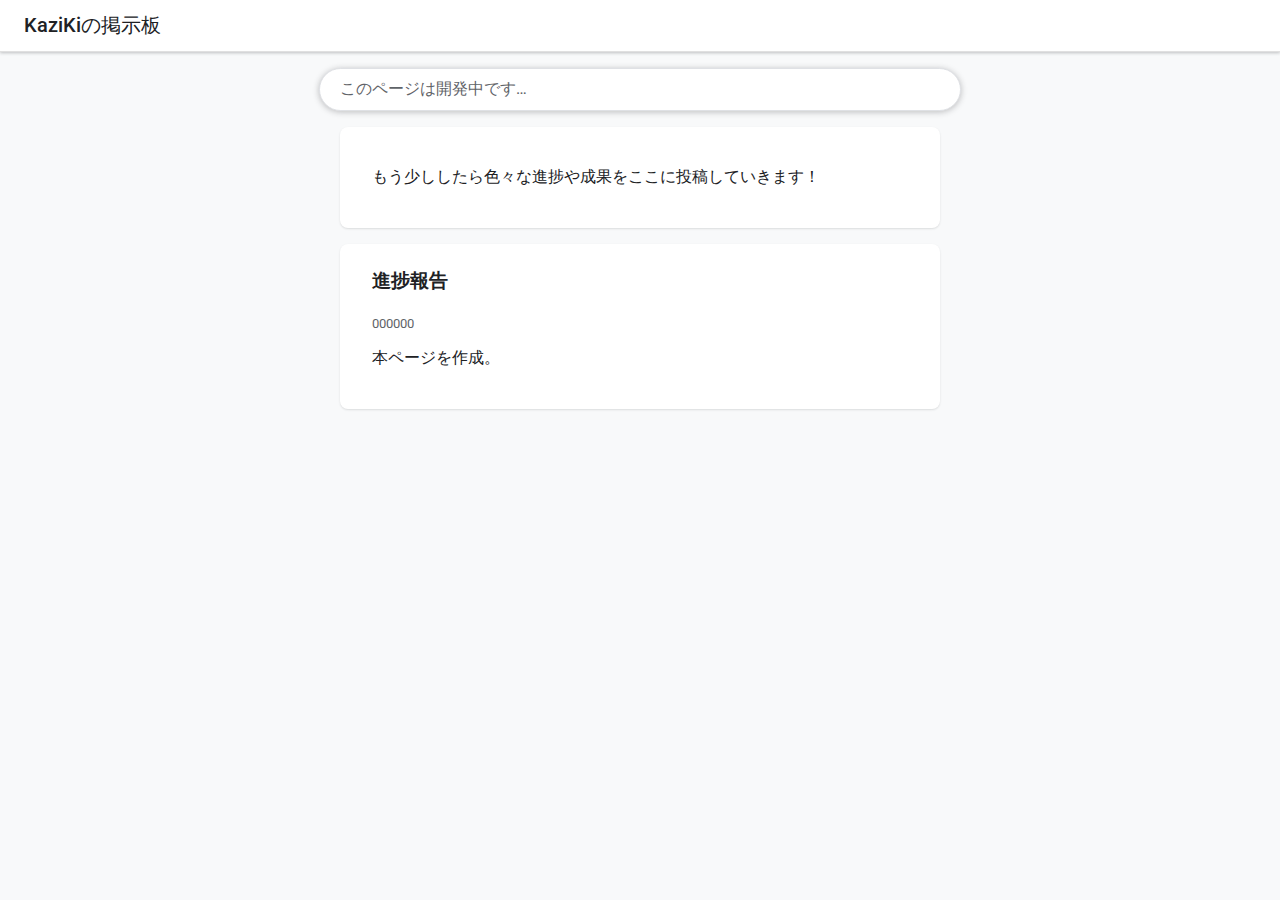
<file: index.html>
<!DOCTYPE html>
<html lang="ja">
<head>
  <meta charset="UTF-8" />
  <title> トップページ-Kaziki </title>
  <link href="https://fonts.googleapis.com/css2?family=Roboto&display=swap" rel="stylesheet" />
  <style>
    body {
      font-family: 'Roboto', sans-serif;
      background: #f8f9fa;
      margin: 0;
      padding: 0;
      display: flex;
      flex-direction: column;
      min-height: 100vh;
      color: #202124;
    }
    header {
      background: white;
      padding: 12px 24px;
      box-shadow: 0 1px 3px rgba(60,64,67,.3);
      font-size: 20px;
      font-weight: 500;
      border-bottom: 1px solid #e0e0e0;
    }
    /* 検索バー風のエリア */
    .search-bar {
      background: white;
      margin: 16px auto;
      max-width: 600px;
      width: 90%;
      border: 1px solid #dfe1e5;
      box-shadow: 0 1px 6px rgb(32 33 36 / 28%);
      border-radius: 24px;
      padding: 10px 20px;
      display: flex;
      align-items: center;
      font-size: 16px;
      color: #5f6368;
    }
    main {
      flex: 1;
      display: flex;
      justify-content: center;
      align-items: flex-start;
      padding: 0 0 40px;
      color: #5f6368;
    }
    .content-wrapper {
      max-width: 600px;
      width: 90%;
    }
    .card {
      background: white;
      padding: 24px 32px;
      box-shadow: 0 1px 2px rgba(60,64,67,.15);
      border-radius: 8px;
      margin-bottom: 16px;
      color: #202124;
    }
    .card h3 {
      margin-top: 0;
      color: #202124;
    }
    .card small {
      color: #5f6368;
    }
  </style>
</head>
<body>
  <header>
    KaziKiの掲示板
  </header>
  <!-- ここが検索バー風の一言エリア -->
  <div class="search-bar">
    このページは開発中です…
  </div>
  <main>
    <div class="content-wrapper">
      <div class="card">
        <p>もう少ししたら色々な進捗や成果をここに投稿していきます！</p>
      </div>

      <div class="card">
        <h3>進捗報告</h3>
        <small>000000</small>
        <p> 本ページを作成。</p>
      </div>

      
    </div>
  </main>
</body>
</html>
</file>
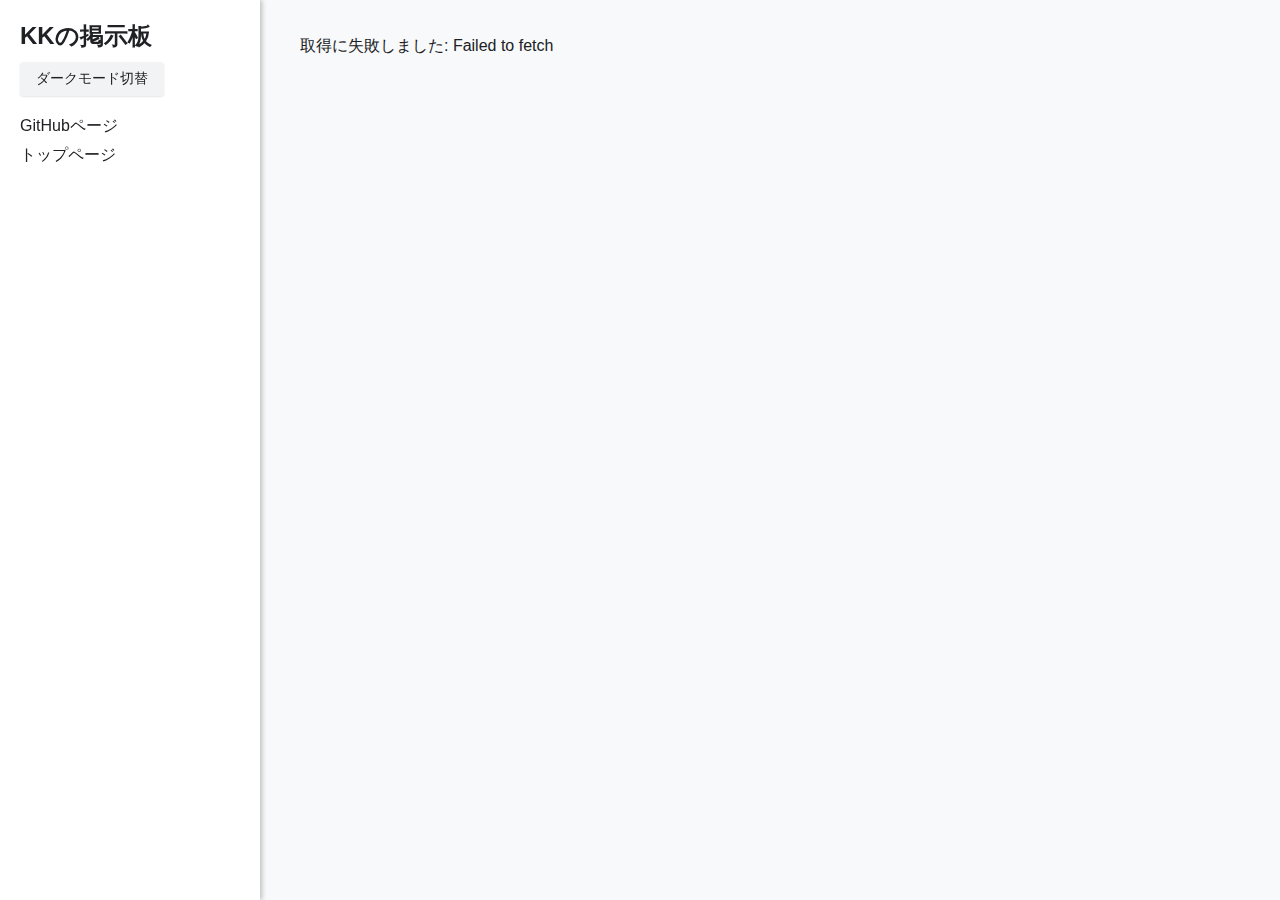
<file: repos.html>
<!DOCTYPE html>
<html lang="ja">
<head>
  <meta charset="UTF-8" />
  <meta name="viewport" content="width=device-width, initial-scale=1" />
  <title>GitHubリポジトリ一覧 - KaziKi</title>
  <link rel="stylesheet" href="style.css" />
</head>
<body>
  <input type="checkbox" id="sidebar-toggle" />
  <label for="sidebar-toggle" class="sidebar-toggle-label">
    &#9776;
  </label>

  <aside class="sidebar">
    <div class="sidebar-header">
      <h2>KKの掲示板</h2>
      <button id="darkModeToggle">ダークモード切替</button>
    </div>
    <div class="sidebar-content">
      <p><a href="https://github.com/Kazi-Ki" target="_blank" rel="noopener">GitHubページ</a></p>
      <p><a href="index.html">トップページ</a></p>
    </div>
  </aside>

  <main class="main-content" id="repo-list">
    <p>読み込み中…</p>
  </main>

  <script src="script.js"></script>
  <script>
    async function fetchRepos() {
      const container = document.getElementById("repo-list");
      try {
        const res = await fetch("https://api.github.com/users/Kazi-Ki/repos");
        if (!res.ok) throw new Error("API取得失敗");
        const repos = await res.json();

        container.innerHTML = "";

        repos.forEach(repo => {
          const card = document.createElement("div");
          card.className = "card";

          const title = document.createElement("h3");
          title.textContent = repo.name;
          card.appendChild(title);

          const links = document.createElement("p");

          const githubLink = document.createElement("a");
          githubLink.href = repo.html_url;
          githubLink.target = "_blank";
          githubLink.rel = "noopener";
          githubLink.textContent = "GitHub";

          links.appendChild(githubLink);

          // GitHub Pages URLは通常 https://ユーザ名.github.io/リポジトリ名/
          // ただし repo.name === username.github.io の場合はトップページなのでURLは https://ユーザ名.github.io/
          const username = "Kazi-Ki";
          let pagesUrl = `https://${username}.github.io/${repo.name}/`;
          if (repo.name.toLowerCase() === `${username.toLowerCase()}.github.io`) {
            pagesUrl = `https://${username}.github.io/`;
          }

          // GitHub Pagesページが存在するかはAPIでわからないので一応表示のみ
          const pagesLink = document.createElement("a");
          pagesLink.href = pagesUrl;
          pagesLink.target = "_blank";
          pagesLink.rel = "noopener";
          pagesLink.textContent = "GitHub Pages";
          pagesLink.style.marginLeft = "10px";

          links.appendChild(pagesLink);

          card.appendChild(links);

          container.appendChild(card);
        });
      } catch (e) {
        container.innerHTML = `<p>取得に失敗しました: ${e.message}</p>`;
      }
    }
    fetchRepos();
  </script>
</body>
</html>
</file>
<file: style.css>
/* リセット */
* {
  box-sizing: border-box;
}

body {
  font-family: "Google Sans", "Roboto", Arial, sans-serif;
  margin: 0;
  background-color: var(--bg-color);
  color: var(--text-color);
  transition: background-color 0.3s ease, color 0.3s ease;
}

/* ダークモード変数 */
:root {
  --bg-color: #f8f9fa;
  --text-color: #202124;
  --card-bg: #fff;
  --card-shadow1: rgba(0,0,0,0.12);
  --card-shadow2: rgba(0,0,0,0.24);
}

body.dark {
  --bg-color: #202124;
  --text-color: #e8eaed;
  --card-bg: #303134;
  --card-shadow1: rgba(255,255,255,0.1);
  --card-shadow2: rgba(255,255,255,0.2);
}

/* サイドバー */

#sidebar-toggle {
  display: none;
}

.sidebar-toggle-label {
  position: fixed;
  top: 10px;
  left: 10px;
  font-size: 28px;
  cursor: pointer;
  user-select: none;
  color: var(--text-color);
  z-index: 1001;
  display: none;
}

.sidebar {
  position: fixed;
  top: 0;
  left: 0;
  width: 260px;
  height: 100vh;
  background-color: var(--card-bg);
  box-shadow: 2px 0 5px var(--card-shadow2);
  padding: 20px;
  box-sizing: border-box;
  overflow-y: auto;
  transition: transform 0.3s ease;
  z-index: 1000;
}

.sidebar-header {
  margin-bottom: 20px;
}

.sidebar-header h2 {
  margin: 0 0 10px 0;
}

.sidebar-content p {
  margin: 8px 0;
}

.sidebar-content a {
  color: var(--text-color);
  text-decoration: none;
}

.sidebar-content a:hover {
  text-decoration: underline;
}

/* メインコンテンツ */

.main-content {
  margin-left: 280px;
  padding: 20px;
  max-width: 960px;
  box-sizing: border-box;
  display: grid;
  grid-template-columns: repeat(auto-fit, minmax(280px, 1fr));
  gap: 16px;
  transition: margin-left 0.3s ease;
}

.card {
  background-color: var(--card-bg);
  border-radius: 8px;
  box-shadow:
    0 1px 3px var(--card-shadow1),
    0 1px 2px var(--card-shadow2);
  padding: 16px;
  transition: box-shadow 0.3s ease;
}

.card:hover {
  box-shadow:
    0 8px 16px var(--card-shadow2),
    0 6px 20px var(--card-shadow1);
}

.card h3 {
  margin-top: 0;
  font-weight: 500;
  color: var(--text-color);
}

.card p {
  color: var(--text-color);
  opacity: 0.7;
  line-height: 1.4;
}

#darkModeToggle {
  background-color: #f1f3f4; /* Googleのグレー */
  color: #202124;
  font-family: 'Roboto', 'Noto Sans JP', sans-serif;
  font-size: 14px;
  padding: 8px 16px;
  border: none;
  border-radius: 4px;
  cursor: pointer;
  transition: box-shadow 0.2s ease, background-color 0.2s ease;
  box-shadow: 0 1px 2px rgba(0, 0, 0, 0.1);
}

#darkModeToggle:hover {
  background-color: #e8eaed;
  box-shadow: 0 1px 3px rgba(0, 0, 0, 0.15);
}

#darkModeToggle:active {
  background-color: #dadce0;
  box-shadow: 0 1px 1px rgba(0, 0, 0, 0.2) inset;
}

#darkModeToggle:focus {
  outline: none;
  box-shadow: 0 0 0 3px rgba(66, 133, 244, 0.3); /* 青系フォーカスリング */
}


/* スマホ対応 */

@media (max-width: 768px) {
  .sidebar {
    transform: translateX(-100%);
  }
  #sidebar-toggle:checked + .sidebar-toggle-label {
    color: var(--text-color);
  }
  #sidebar-toggle:checked ~ .sidebar {
    transform: translateX(0);
  }
  .main-content {
    margin-left: 0;
  }
  .sidebar-toggle-label {
    display: block;
  }
}
</file>
